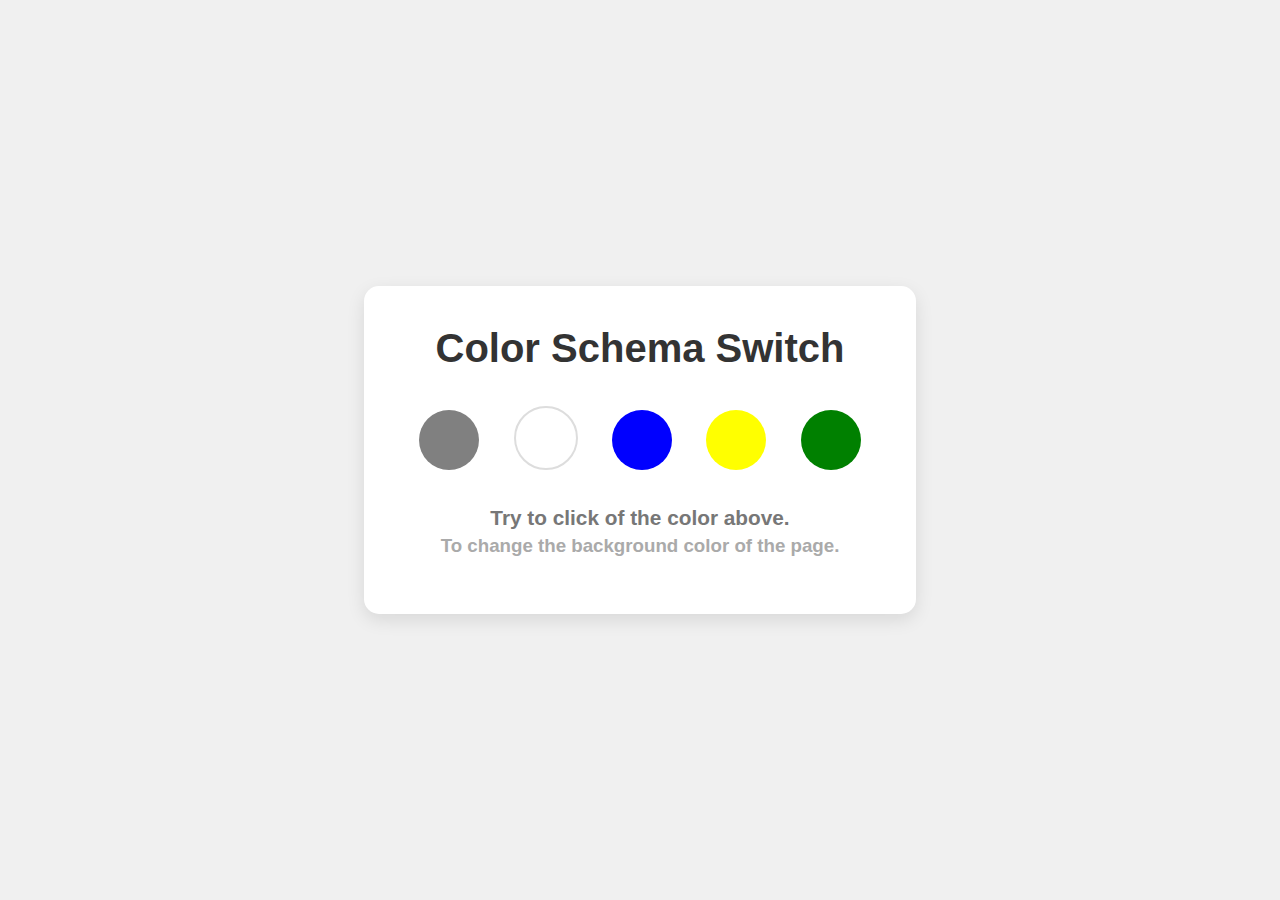
<file: BgChanger/index.html>
<!DOCTYPE html>
<html lang="en">
<head>
    <meta charset="UTF-8">
    <meta name="viewport" content="width=device-width, initial-scale=1.0">
    <link rel="stylesheet" href="styles.css">
    <title>BgChanger</title>
</head>
<body>
    <div class="canvas">
        <h1>Color Schema Switch</h1>
        <span class="button" id="grey"></span>
        <span class="button" id="white"></span>
        <span class="button" id="blue"></span>
        <span class="button" id="yellow"></span>
        <span class="button" id="green"></span>

        <h2>Try to click of the color above.
            <span>To change the background color of the page.</span>
        </h2>
    </div>

    <script src="main.js"></script>

</body>
</html>
</file>
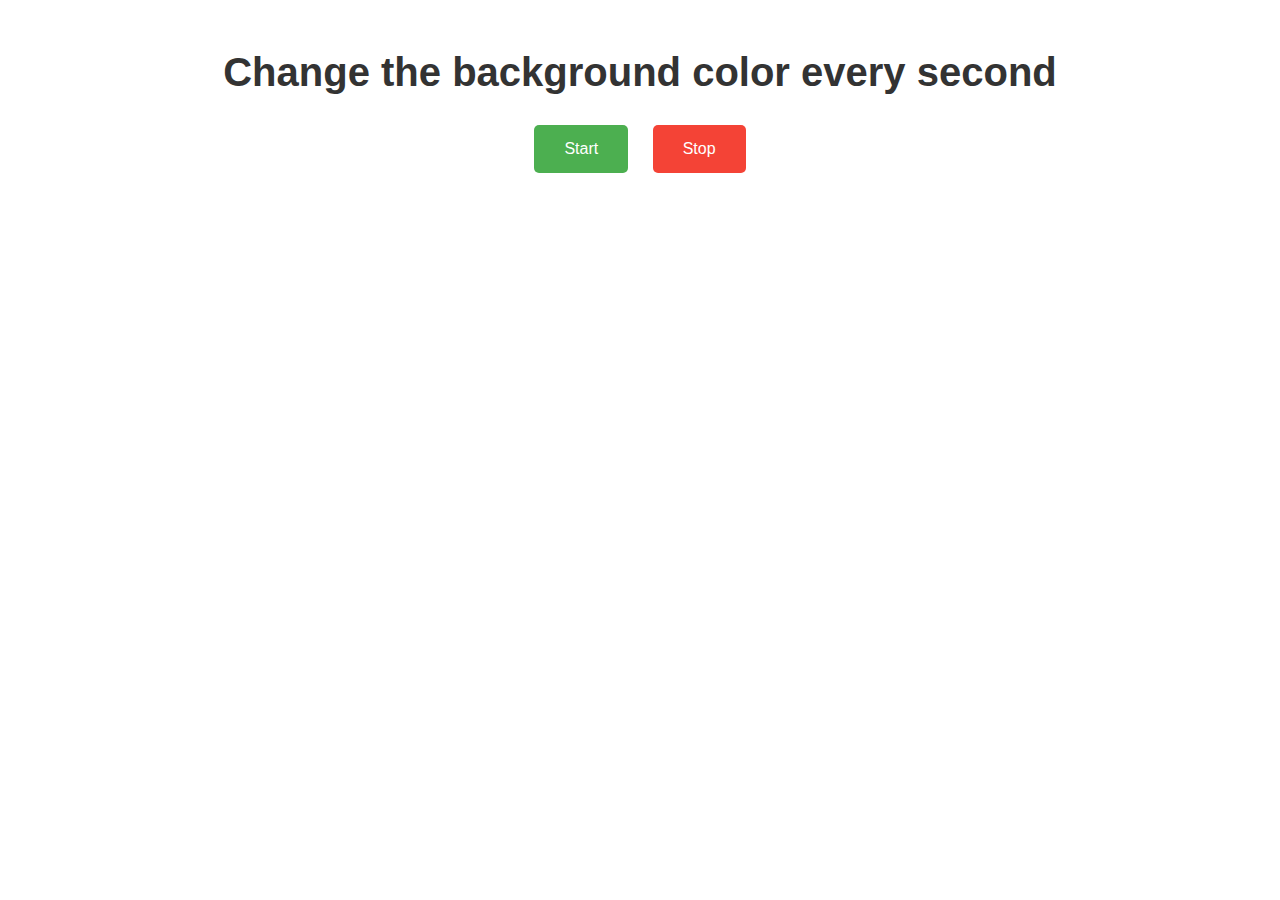
<file: BgColorChanger/index.html>
<!DOCTYPE html>
<html lang="en">
<head>
    <meta charset="UTF-8">
    <meta name="viewport" content="width=device-width, initial-scale=1.0">
    <link rel="stylesheet" href="styles.css">
    <title>BgColorChanger</title>
</head>
<body>
    <h1>Change the background color every second</h1>
    <button id="start">Start</button>
    <button id="stop">Stop</button>

    <script src="main.js"></script>
</body>
</html>
</file>
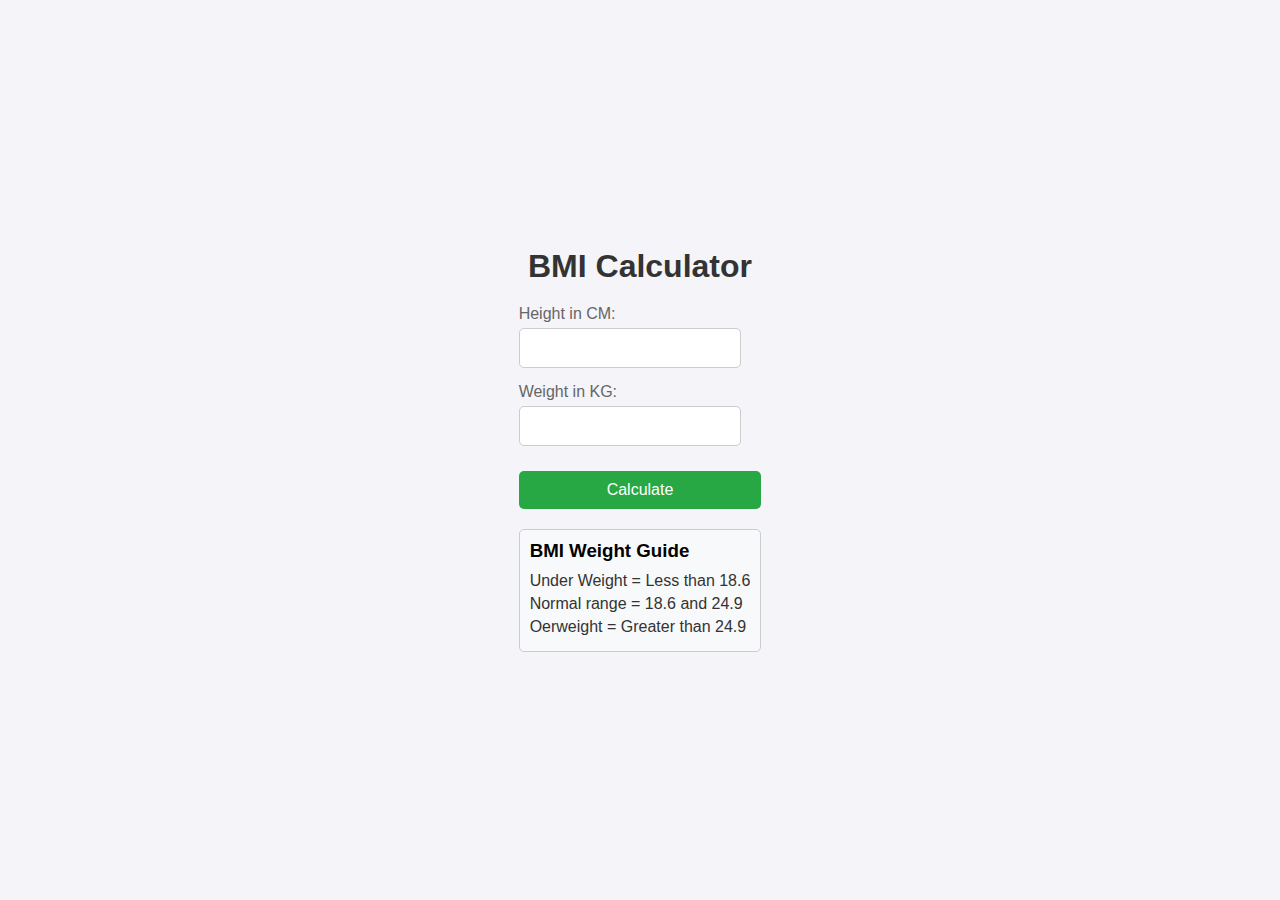
<file: BMI Calculator/index.html>
<!DOCTYPE html>
<html lang="en">

<head>
    <meta charset="UTF-8">
    <meta name="viewport" content="width=device-width, initial-scale=1.0">
    <title>BMI Calculator</title>
    <link rel="stylesheet" href="styles.css">
    <link rel="stylesheet" href="main.js">
</head>

<body>
    <div class="contanier">
        <h1>BMI Calculator</h1>
        <form>
            <p><label>Height in CM: </label><input type="text" id="height"></p>
            <p><label>Weight in KG: </label><input type="text" id="weight"></p>
            <button>Calculate</button>
            <div id="result"></div>
                <div id="weight-guide">
                <h3>BMI Weight Guide</h3>
                <p>Under Weight = Less than 18.6</p>
                <p>Normal range = 18.6 and 24.9</p>
                <p>Oerweight = Greater than 24.9</p>
            </div>
        </form>
    </div>
</body>
<script src="main.js"></script>

</html>
</file>
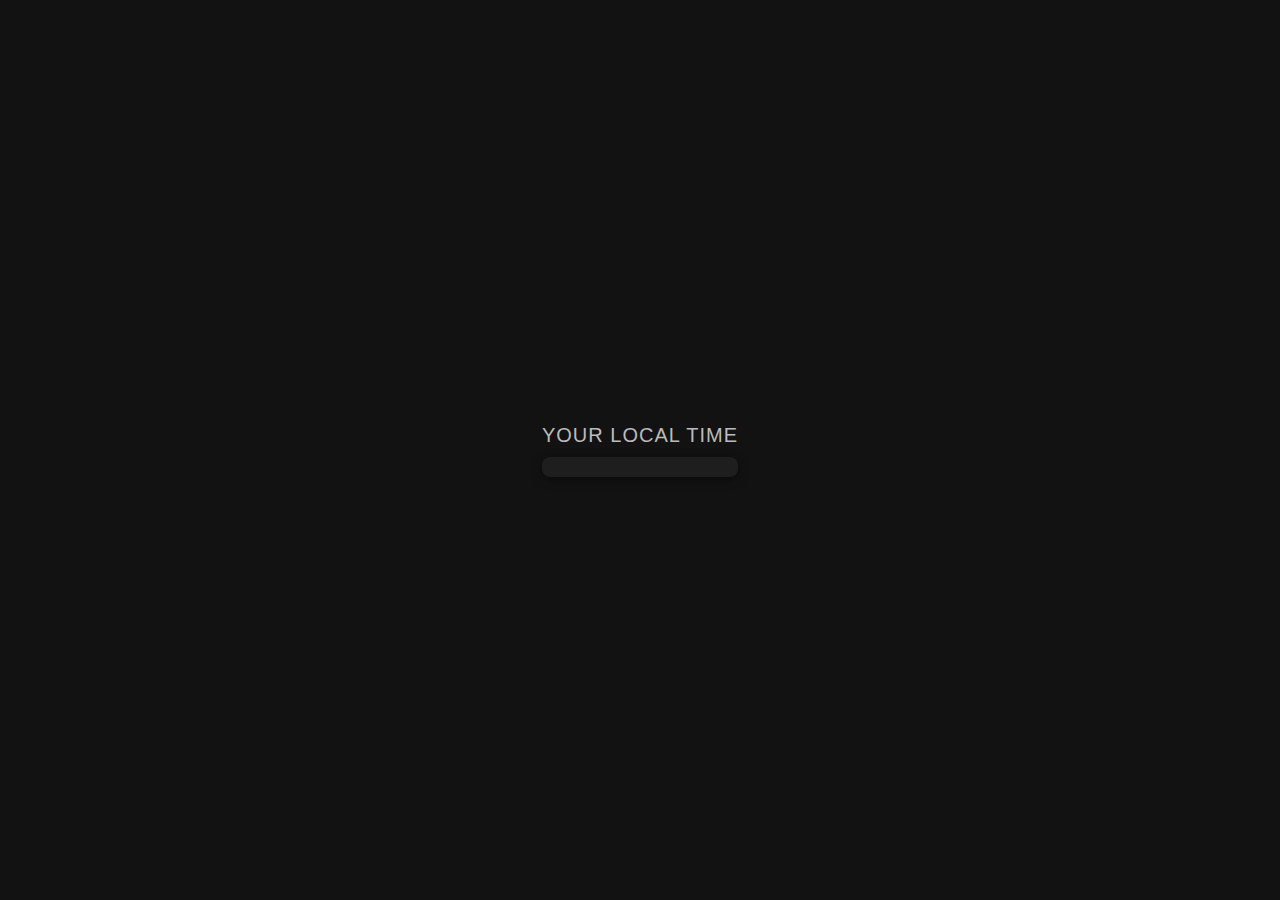
<file: Digital_CLock/index.html>
<!DOCTYPE html>
<html lang="en">

<head>
    <meta charset="UTF-8">
    <meta name="viewport" content="width=device-width, initial-scale=1.0">
    <link rel="stylesheet" href="styles.css">
    <title>Digital Clock</title>
</head>

<body>
    <div class="center">
        <div id="banner"><span>Your Local Time</span></div>
        <div id="clock"></div>
    </div>
    <script src="main.js"></script>
</body>

</html>
</file>
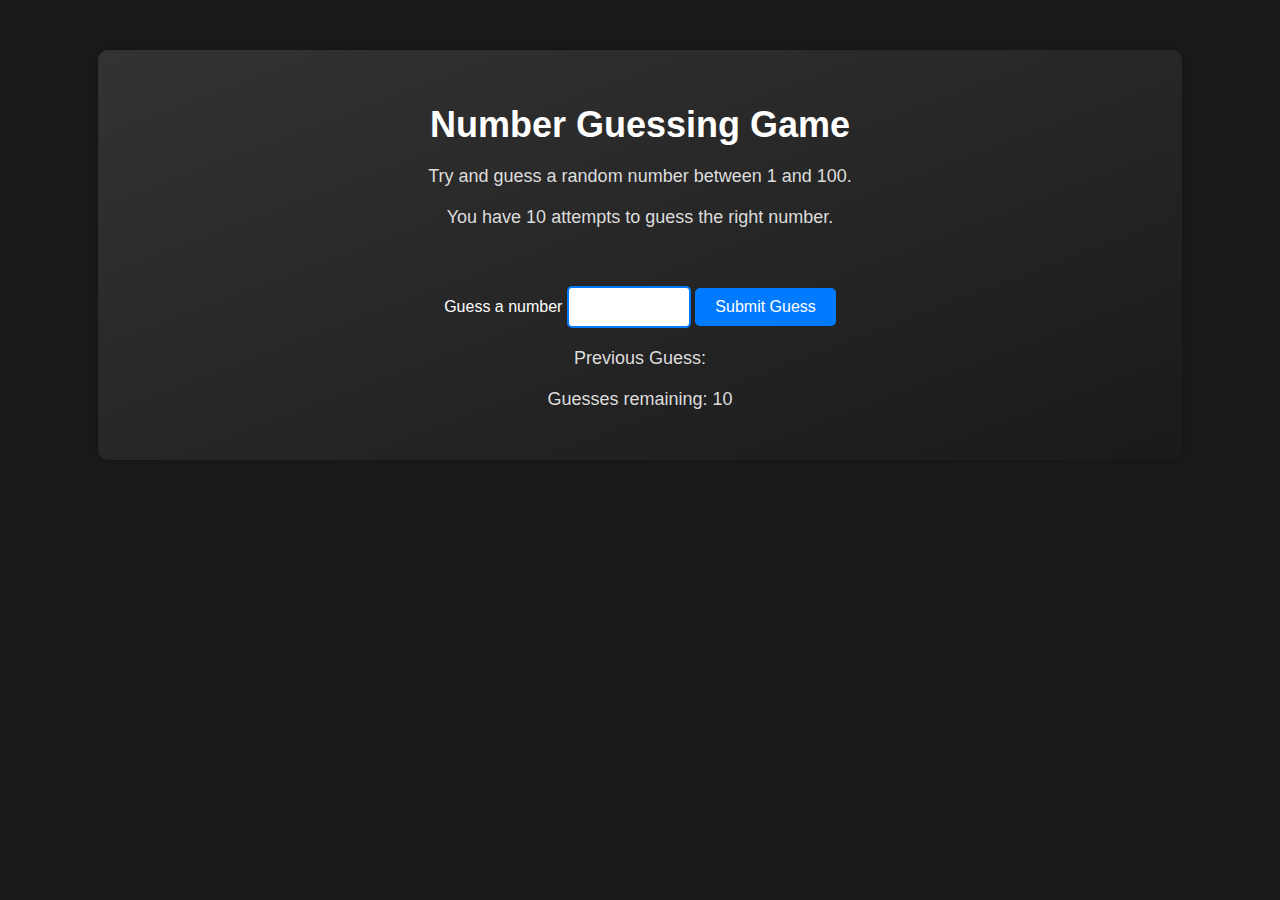
<file: Guess_Number/index.html>
<!DOCTYPE html>
<html lang="en">

<head>
    <meta charset="UTF-8">
    <meta name="viewport" content="width=device-width, initial-scale=1.0">
    <link rel="stylesheet" href="styles.css">
    <title>Guess Number</title>
</head>

<body>
    <div id="wrapper">
        <h1>Number Guessing Game</h1>
        <p>Try and guess a random number between 1 and 100.</p>
        <p>You have 10 attempts to guess the right number.</p>

        <br>

        <form class="form">
            <label for="guessfield" id="guess">Guess a number</label>
            <input type="number" id="guessfield" class="guessfields">
            <input type="submit" id="subt" value="Submit Guess" class="guessSubmit">
        </form>

        <div class="resultParas">
            <p>Previous Guess: <span class="guesses"></span></p>
            <p>Guesses remaining: <span class="lastResult">10</span></p>
            <p class="lowOrHi"></p>
        </div>

    </div>

    <script src="main.js"></script>
</body>

</html>
</file>
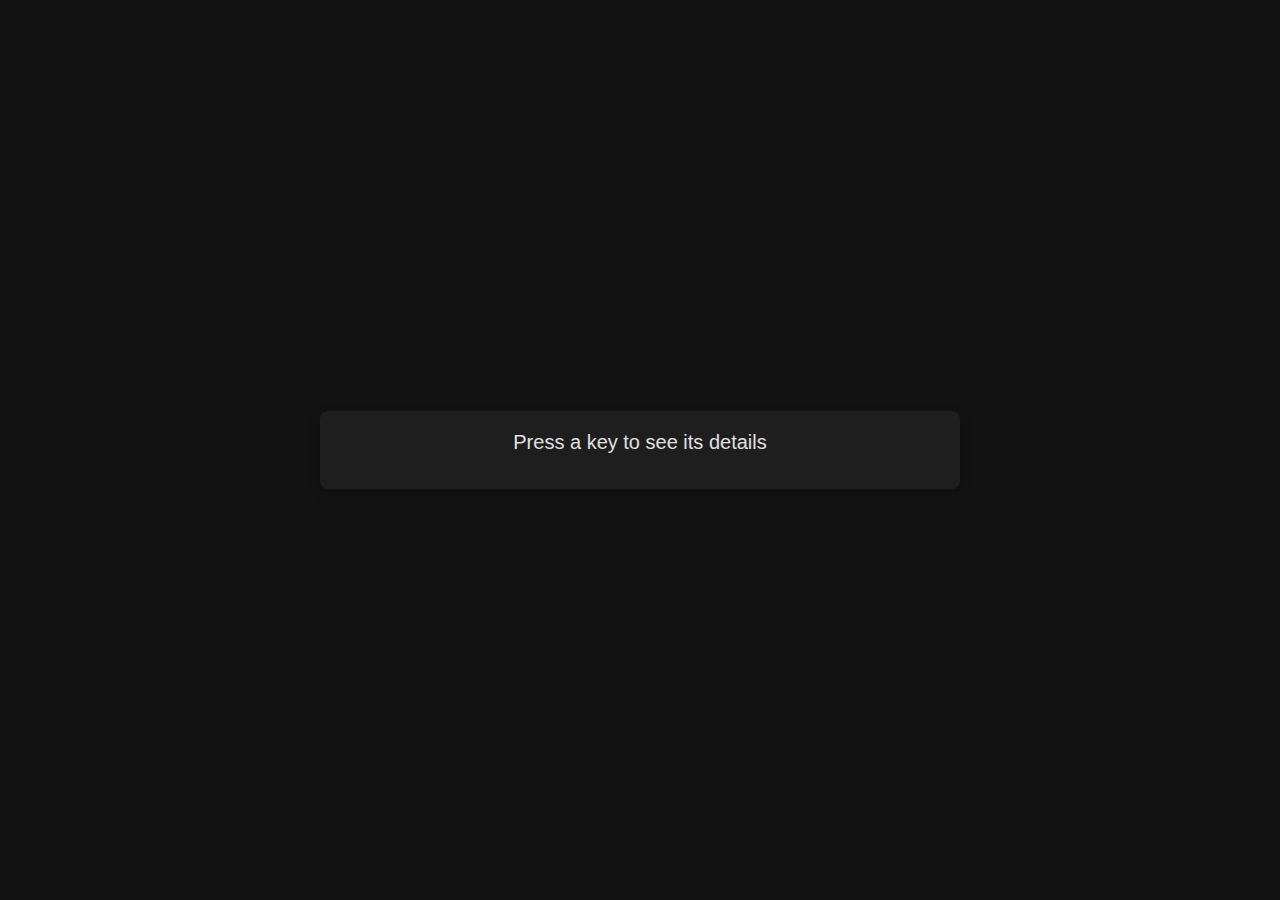
<file: KeyBoard_Check/index.html>
<!DOCTYPE html>
<html lang="en">

<head>
    <meta charset="UTF-8">
    <meta name="viewport" content="width=device-width, initial-scale=1.0">
    <link rel="stylesheet" href="styles.css">
    <title>Keyboard Check</title>
</head>

<body>
    <div class="project">
        <div id="insert">
            <div class="key">Press a key to see its details</div>
        </div>
    </div>

    <script src="main.js"></script>
</body>

</html>
</file>
<file: BgChanger/styles.css>
/* styles.css */

body {
    font-family: 'Segoe UI', Tahoma, Geneva, Verdana, sans-serif;
    margin: 0;
    padding: 0;
    background-color: #f0f0f0;
    display: flex;
    justify-content: center;
    align-items: center;
    height: 100vh;
    transition: background-color 0.3s ease;
}

.canvas {
    text-align: center;
    background: #fff;
    padding: 40px;
    border-radius: 15px;
    box-shadow: 0 6px 18px rgba(0, 0, 0, 0.1);
}

h1 {
    margin: 0 0 20px;
    font-size: 2.5em;
    color: #333;
}

h2 {
    font-size: 1.3em;
    color: #777;
}

h2 span {
    display: block;
    font-size: 0.9em;
    color: #aaa;
    margin-top: 5px;
}

.button {
    display: inline-block;
    width: 60px;
    height: 60px;
    margin: 15px;
    border-radius: 50%;
    cursor: pointer;
    transition: transform 0.3s, box-shadow 0.3s;
}

.button:hover {
    transform: scale(1.2);
    box-shadow: 0 4px 12px rgba(0, 0, 0, 0.2);
}

#grey {
    background-color: grey;
}

#white {
    background-color: white;
    border: 2px solid #ddd;
}

#blue {
    background-color: blue;
}

#yellow {
    background-color: yellow;
}
#green {
    background-color: green;
}
</file>
<file: BgColorChanger/styles.css>
body {
    text-align: center;
    margin-top: 50px;
    font-family: 'Helvetica Neue', Helvetica, Arial, sans-serif;
    transition: background-color 0.5s ease;
}

h1 {
    font-size: 2.5rem;
    margin-bottom: 20px;
    color: #333;
}

button {
    padding: 15px 30px;
    font-size: 1rem;
    margin: 10px;
    border: none;
    border-radius: 5px;
    cursor: pointer;
    transition: background-color 0.3s ease, transform 0.3s ease;
}

#start {
    background-color: #4CAF50; /* Green */
    color: white;
}

#start:hover {
    background-color: #45a049;
    transform: scale(1.1);
}

#stop {
    background-color: #f44336; /* Red */
    color: white;
}

#stop:hover {
    background-color: #e53935;
    transform: scale(1.1);
}
</file>
<file: BMI Calculator/styles.css>
* {
    box-sizing: border-box;
    margin: 0;
    padding: 0;
    font-family: Arial, sans-serif;
}

body {
    background-color: #f4f4f9;
    display: flex;
    justify-content: center;
    align-items: center;
    height: 100vh;
}

.container {
    background-color: #fff;
    padding: 20px;
    border-radius: 10px;
    box-shadow: 0 4px 8px rgba(0, 0, 0, 0.1);
    max-width: 400px;
    width: 100%;
}

h1 {
    text-align: center;
    margin-bottom: 20px;
    color: #333;
}

form p {
    margin-bottom: 15px;
}

label {
    display: block;
    margin-bottom: 5px;
    color: #666;
}

input[type="text"] {
    width: calc(100% - 20px);
    padding: 10px;
    border: 1px solid #ccc;
    border-radius: 5px;
    font-size: 16px;
}

button {
    width: 100%;
    padding: 10px;
    background-color: #28a745;
    color: #fff;
    border: none;
    border-radius: 5px;
    font-size: 16px;
    cursor: pointer;
    margin-top: 10px;
}

button:hover {
    background-color: #218838;
}

#result {
    margin-top: 20px;
    font-size: 18px;
    text-align: center;
}

#result span {
    display: block;
    margin-top: 10px;
    padding: 10px;
    background-color: #f8f9fa;
    border: 1px solid #ccc;
    border-radius: 5px;
}

#weight-guide {
    margin-top: 20px;
    padding: 10px;
    background-color: #f8f9fa;
    border: 1px solid #ccc;
    border-radius: 5px;
}

#weight-guide h3 {
    margin-bottom: 10px;
}

#weight-guide p {
    margin-bottom: 5px;
    color: #333;
}
</file>
<file: Digital_CLock/styles.css>
/* styles.css */

body {
    font-family: 'Roboto', sans-serif;
    background-color: #121212;
    color: #ffffff;
    display: flex;
    justify-content: center;
    align-items: center;
    height: 100vh;
    margin: 0;
}

.center {
    text-align: center;
}

#banner {
    font-size: 20px;
    margin-bottom: 10px;
    color: #bbbbbb;
    text-transform: uppercase;
    letter-spacing: 1px;
}

#clock {
    font-size: 64px;
    font-weight: 400;
    padding: 10px 20px;
    background-color: #1e1e1e;
    border-radius: 8px;
    box-shadow: 0px 2px 10px rgba(0, 0, 0, 0.5);
    color: #ffffff;
    font-family: 'Courier New', Courier, monospace;
}
</file>
<file: Guess_Number/styles.css>
body {
    font-family: Arial, sans-serif;
    background-color: #1a1a1a;
    margin: 0;
    padding: 0;
    color: #fff;
}

#wrapper {
    width: 80%;
    margin: 50px auto;
    text-align: center;
    background: linear-gradient(to bottom right, #333, #1a1a1a);
    border-radius: 10px;
    padding: 30px;
    box-shadow: 0 0 10px rgba(0, 0, 0, 0.3);
}

h1 {
    color: #fff;
    font-size: 36px;
    margin-bottom: 20px;
}

p {
    color: #ddd;
    font-size: 18px;
    margin-bottom: 20px;
}

.form {
    margin-top: 20px;
}

.guessfields {
    width: 100px;
    padding: 10px;
    border: 2px solid #007bff;
    border-radius: 5px;
    font-size: 16px;
    color: #333;
    background-color: #fff;
}

.guessSubmit {
    padding: 10px 20px;
    background-color: #007bff;
    color: white;
    border: none;
    border-radius: 5px;
    cursor: pointer;
    font-size: 16px;
    transition: background-color 0.3s ease;
}

.guessSubmit:hover {
    background-color: #0056b3;
}

.resultParas {
    margin-top: 20px;
}

.lowOrHi {
    color: #007bff;
    font-weight: bold;
}
</file>
<file: KeyBoard_Check/styles.css>
body {
    font-family: Arial, sans-serif;
    margin: 0;
    padding: 0;
    display: flex;
    justify-content: center;
    align-items: center;
    height: 100vh;
    background-color: #121212;
    color: #e0e0e0;
}

.project {
    background-color: #1e1e1e;
    border-radius: 8px;
    box-shadow: 0 4px 12px rgba(0, 0, 0, 0.2);
    padding: 20px;
    width: 90%;
    max-width: 600px;
}

.key {
    font-size: 20px;
    margin-bottom: 15px;
    text-align: center;
}

.color {
    background-color: #2a2a2a;
    padding: 15px;
    border-radius: 8px;
}

table {
    width: 100%;
    border-collapse: collapse;
    color: #e0e0e0;
}

th, td {
    padding: 12px;
    text-align: left;
    border-bottom: 1px solid #3a3a3a;
}

th {
    background-color: #333;
    font-weight: bold;
}

kbd {
    background-color: #3a3a3a;
    padding: 6px 12px;
    border-radius: 4px;
    font-family: Arial, sans-serif;
    display: inline-block;
    color: #e0e0e0;
}
</file>
